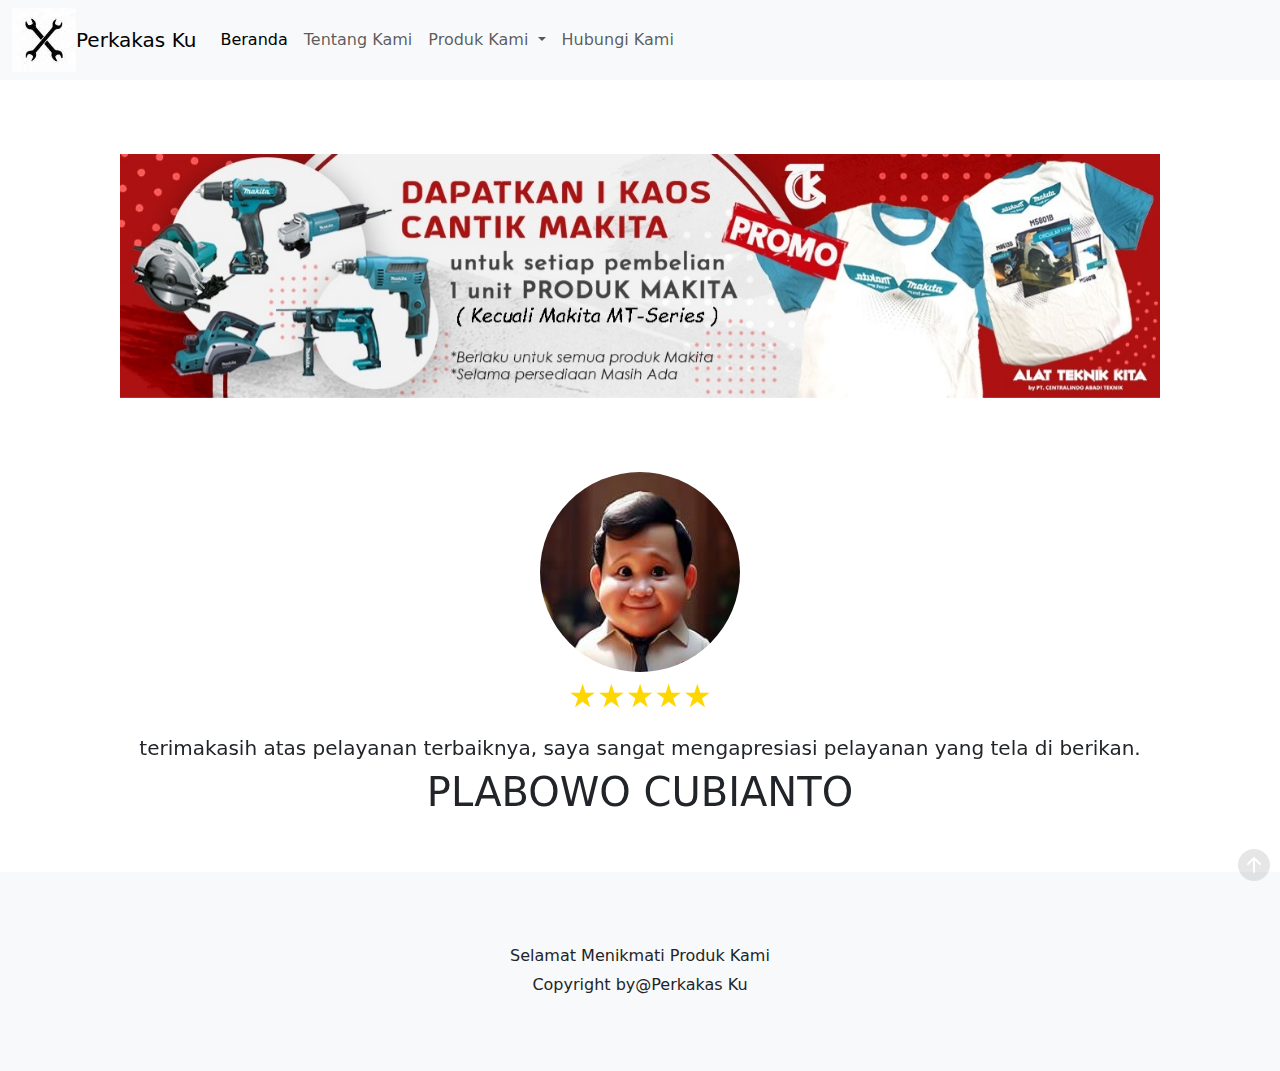
<file: index.html>
<!DOCTYPE html>
<html lang="en">
<head>
  <meta charset="UTF-8">
  <meta name="viewport" content="width=device-width, initial-scale=1.0">
  <title>Perkakas Ku</title>
  <link rel="stylesheet" href="https://stackpath.bootstrapcdn.com/bootstrap/4.5.2/css/bootstrap.min.css">
  <link href="https://cdn.jsdelivr.net/npm/bootstrap@5.3.3/dist/css/bootstrap.min.css" rel="stylesheet" integrity="sha384-QWTKZyjpPEjISv5WaRU9OFeRpok6YctnYmDr5pNlyT2bRjXh0JMhjY6hW+ALEwIH" crossorigin="anonymous">
  <link rel="stylesheet" href="https://cdn.jsdelivr.net/npm/bootstrap-icons@1.11.3/font/bootstrap-icons.min.css">
  <link rel="stylesheet" type="text/css" href="style.css">
</head>
<div class="body">
  <nav class="navbar navbar-expand-lg bg-body-tertiary">
  <div class="container-fluid">
    <img src="logos.jpg">
    <a class="navbar-brand" href="#">Perkakas Ku</a>
    <button class="navbar-toggler" type="button" data-bs-toggle="collapse" data-bs-target="#navbarNavAltMarkup" aria-controls="navbarNavAltMarkup" aria-expanded="false" aria-label="Toggle navigation">
      <span class="navbar-toggler-icon"></span>
    </button>
    <div class="collapse navbar-collapse" id="navbarNavAltMarkup">
      <div class="navbar-nav">
        <a class="nav-link active" aria-current="page" href="index.html">Beranda</a>
        <a class="nav-link" href="hal1.html">Tentang Kami</a>
       <li class="nav-item dropdown">
          <a class="nav-link dropdown-toggle" href="hal2.html" role="button" data-bs-toggle="dropdown" aria-expanded="false">
            Produk Kami
          </a>
          <ul class="dropdown-menu">
            <li><a class="dropdown-item" href="hal2.html">Produk 1</a></li>
            <li><a class="dropdown-item" href="p2.html">Produk 2</a></li>
            <li><a class="dropdown-item" href="p3.html">Produk 3</a></li>
          </ul>
        </li>
         <a class="nav-link" href="hal3.html">Hubungi Kami</a>
      </div>
    </div>
  </div>
</nav>
</div>

<div class="container" id="pddgtg">
     <div class="row mt-4">
    <div class="col-md-12">
      <div id="carouselExampleAutoplaying" class="carousel slide" data-bs-ride="carousel">
  <div class="carousel-inner">
    <div class="carousel-item active">
      <img src="c1.jpg" class="d-block w-100" alt="...">
    </div>
    <div class="carousel-item">
      <img src="c2.jpg" class="d-block w-100" alt="...">
    </div>
    <div class="carousel-item">
      <img src="c3.jpg" class="d-block w-100" alt="...">
    </div>
    <div class="carousel-item">
      <img src="c4.jpg" class="d-block w-100" alt="...">
    </div>
  </div>
  <button class="carousel-control-prev" type="button" data-bs-target="#carouselExampleAutoplaying" data-bs-slide="prev">
    <span class="carousel-control-prev-icon" aria-hidden="true"></span>
    <span class="visually-hidden">Previous</span>
  </button>
  <button class="carousel-control-next" type="button" data-bs-target="#carouselExampleAutoplaying" data-bs-slide="next">
    <span class="carousel-control-next-icon" aria-hidden="true"></span>
    <span class="visually-hidden">Next</span>
  </button>
</div>
</div>
</div>
</div>
</div>

  <div id="testi">
    <div class="row mt-4">
      <div class="col-md-12">
      <div class="item-container d-flex justify-content-center flex-wrap">
      <div id="carouselExampleSlidesOnly" class="carousel slide" data-bs-ride="carousel">
  <div class="carousel-inner">

    <div class="carousel-item active">
      <img src="tst1.jpg" class="rounded-circle">
      <p class="bintang">&starf;&starf;&starf;&starf;&starf;</p>
      <h5 class="text-center">terimakasih atas pelayanan terbaiknya, saya sangat mengapresiasi pelayanan yang tela di berikan.</h5>
      <h1 class="testi">PLABOWO CUBIANTO</h1>
    </div>

    <div class="carousel-item">
      <img src="tst2.jpg" class="rounded-circle">
      <p class="bintang">&starf;&starf;&starf;&starf;&starf;</p>
      <h5 class="text-center">pelayanan sangat baik, pengiriman cepat. respon penjual sangat baik.</h5>
      <h1 class="testi">MAHPUD MD</h1>
    </div>

    <div class="carousel-item">
      <img src="tst3.jpg" class="rounded-circle">
      <p class="bintang">&starf;&starf;&starf;&starf;&starf;</p>
      <h5 class="text-center">pelayanan sangat baik, penjual sangat ramah, next time akan belanja lagi di sini.</h5>
      <h1 class="testi">GANJAL PLANOWO</h1>
    </div>

  </div>
</div>      
     </div>
     </div>
     </div>   
  </div>

<footer class="bg-light py-4 mt-5">
    <div class="container">
      <h6 class="text-center">Selamat Menikmati Produk Kami</h6>
      <p class="text-center mb-0">Copyright by@Perkakas Ku</p>
    </div>
  </footer>

<div id="bt-up">
       <a href="#pddgtg"><i class="bi bi-arrow-up-circle-fill"></i></a>   
  </div>
<script src="https://code.jquery.com/jquery-3.5.1.slim.min.js"></script>
  <script src="https://cdn.jsdelivr.net/npm/popper.js@1.16.1/dist/umd/popper.min.js"></script>
  <script src="https://stackpath.bootstrapcdn.com/bootstrap/4.5.2/js/bootstrap.min.js"></script>
  <script src="https://cdn.jsdelivr.net/npm/bootstrap@5.3.3/dist/js/bootstrap.bundle.min.js" integrity="sha384-YvpcrYf0tY3lHB60NNkmXc5s9fDVZLESaAA55NDzOxhy9GkcIdslK1eN7N6jIeHz" crossorigin="anonymous"></script>
</body>
</html>
</file>
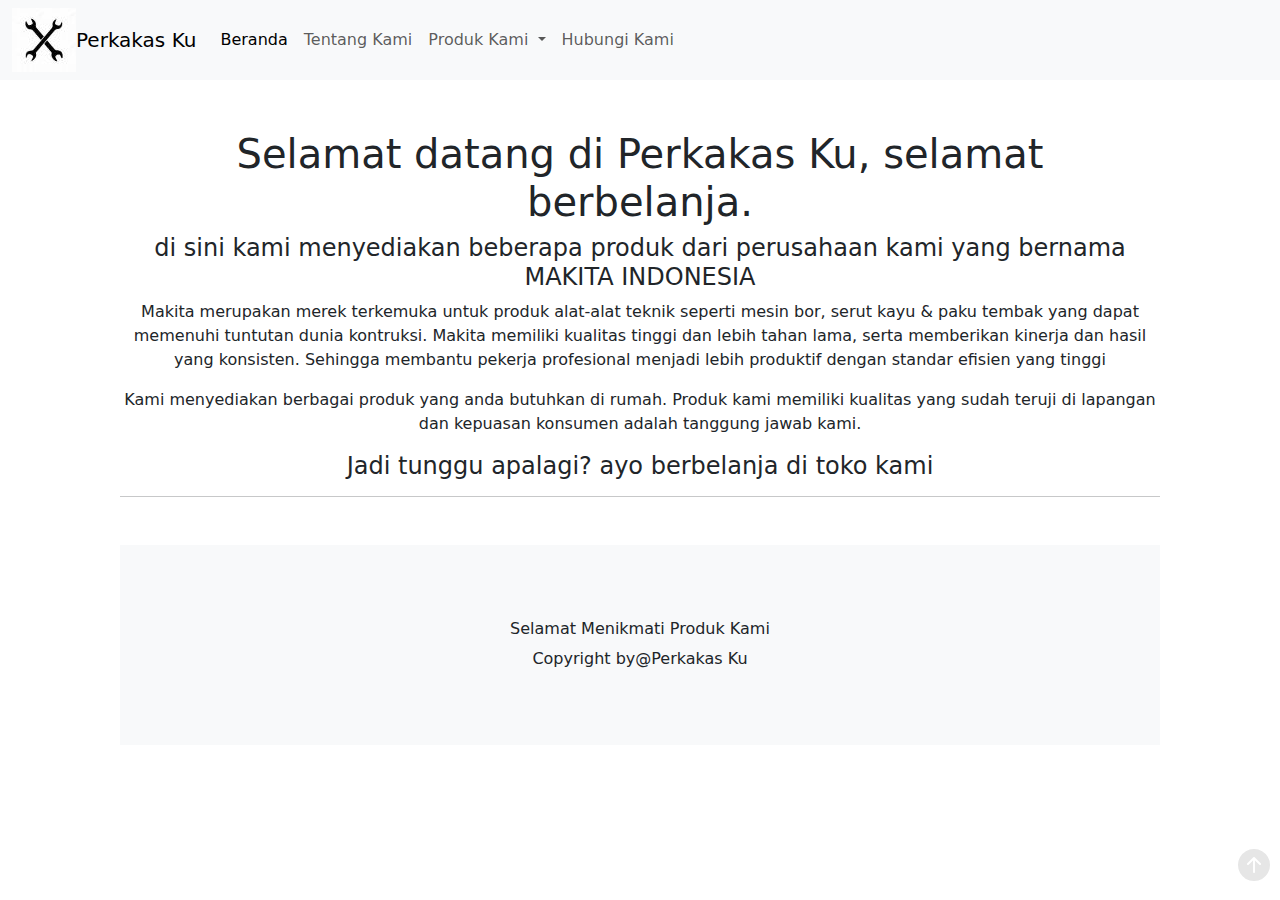
<file: hal1.html>
<!DOCTYPE html>
<html lang="en">
<head>
  <meta charset="UTF-8">
  <meta name="viewport" content="width=device-width, initial-scale=1.0">
  <title>Perkakas Ku</title>
  <link rel="stylesheet" href="https://stackpath.bootstrapcdn.com/bootstrap/4.5.2/css/bootstrap.min.css">
  <link href="https://cdn.jsdelivr.net/npm/bootstrap@5.3.3/dist/css/bootstrap.min.css" rel="stylesheet" integrity="sha384-QWTKZyjpPEjISv5WaRU9OFeRpok6YctnYmDr5pNlyT2bRjXh0JMhjY6hW+ALEwIH" crossorigin="anonymous">
  <link rel="stylesheet" href="https://cdn.jsdelivr.net/npm/bootstrap-icons@1.11.3/font/bootstrap-icons.min.css">
  <link rel="stylesheet" type="text/css" href="style.css">
</head>
<div class="body">
  <nav class="navbar navbar-expand-lg bg-body-tertiary">
  <div class="container-fluid">
    <img src="logos.jpg">
    <a class="navbar-brand" href="#">Perkakas Ku</a>
    <button class="navbar-toggler" type="button" data-bs-toggle="collapse" data-bs-target="#navbarNavAltMarkup" aria-controls="navbarNavAltMarkup" aria-expanded="false" aria-label="Toggle navigation">
      <span class="navbar-toggler-icon"></span>
    </button>
    <div class="collapse navbar-collapse" id="navbarNavAltMarkup">
      <div class="navbar-nav">
        <a class="nav-link active" aria-current="page" href="index.html">Beranda</a>
        <a class="nav-link" href="hal1.html">Tentang Kami</a>
        <li class="nav-item dropdown">
      <a class="nav-link dropdown-toggle" href="hal2.html" role="button" data-bs-toggle="dropdown" aria-expanded="false">
            Produk Kami
          </a>
          <ul class="dropdown-menu">
            <li><a class="dropdown-item" href="hal2.html">Produk 1</a></li>
            <li><a class="dropdown-item" href="p2.html">Produk 2</a></li>
            <li><a class="dropdown-item" href="p3.html">Produk 3</a></li>
          </ul>
        </li>
         <a class="nav-link" href="hal3.html">Hubungi Kami</a>
      </div>
    </div>
  </div>
</nav>
</div>

<div class="container" id="pddgtg">

<h1>Selamat datang di Perkakas Ku, selamat berbelanja.</h1>
<h4>di sini kami menyediakan beberapa produk dari perusahaan kami yang bernama MAKITA INDONESIA</h4>
<p>Makita merupakan merek terkemuka untuk produk alat-alat teknik seperti mesin bor, serut kayu & paku tembak yang dapat memenuhi tuntutan dunia kontruksi. Makita memiliki kualitas tinggi dan lebih tahan lama, serta memberikan kinerja dan hasil yang konsisten. Sehingga membantu pekerja profesional menjadi lebih produktif dengan standar efisien yang tinggi</p>
<p>Kami menyediakan berbagai produk yang anda butuhkan di rumah. Produk kami memiliki kualitas yang sudah teruji di lapangan dan kepuasan konsumen adalah tanggung jawab kami.</p>
<h4>Jadi tunggu apalagi? ayo berbelanja di toko kami</h4>
<hr>

<footer class="bg-light py-4 mt-5">
    <div class="container">
      <h6 class="text-center">Selamat Menikmati Produk Kami</h6>
      <p class="text-center mb-0">Copyright by@Perkakas Ku</p>
    </div>
  </footer>

<div id="bt-up">
       <a href="#pddgtg"><i class="bi bi-arrow-up-circle-fill"></i></a>   
  </div>
<script src="https://code.jquery.com/jquery-3.5.1.slim.min.js"></script>
  <script src="https://cdn.jsdelivr.net/npm/popper.js@1.16.1/dist/umd/popper.min.js"></script>
  <script src="https://stackpath.bootstrapcdn.com/bootstrap/4.5.2/js/bootstrap.min.js"></script>
  <script src="https://cdn.jsdelivr.net/npm/bootstrap@5.3.3/dist/js/bootstrap.bundle.min.js" integrity="sha384-YvpcrYf0tY3lHB60NNkmXc5s9fDVZLESaAA55NDzOxhy9GkcIdslK1eN7N6jIeHz" crossorigin="anonymous"></script>
</body>
</html>
</file>
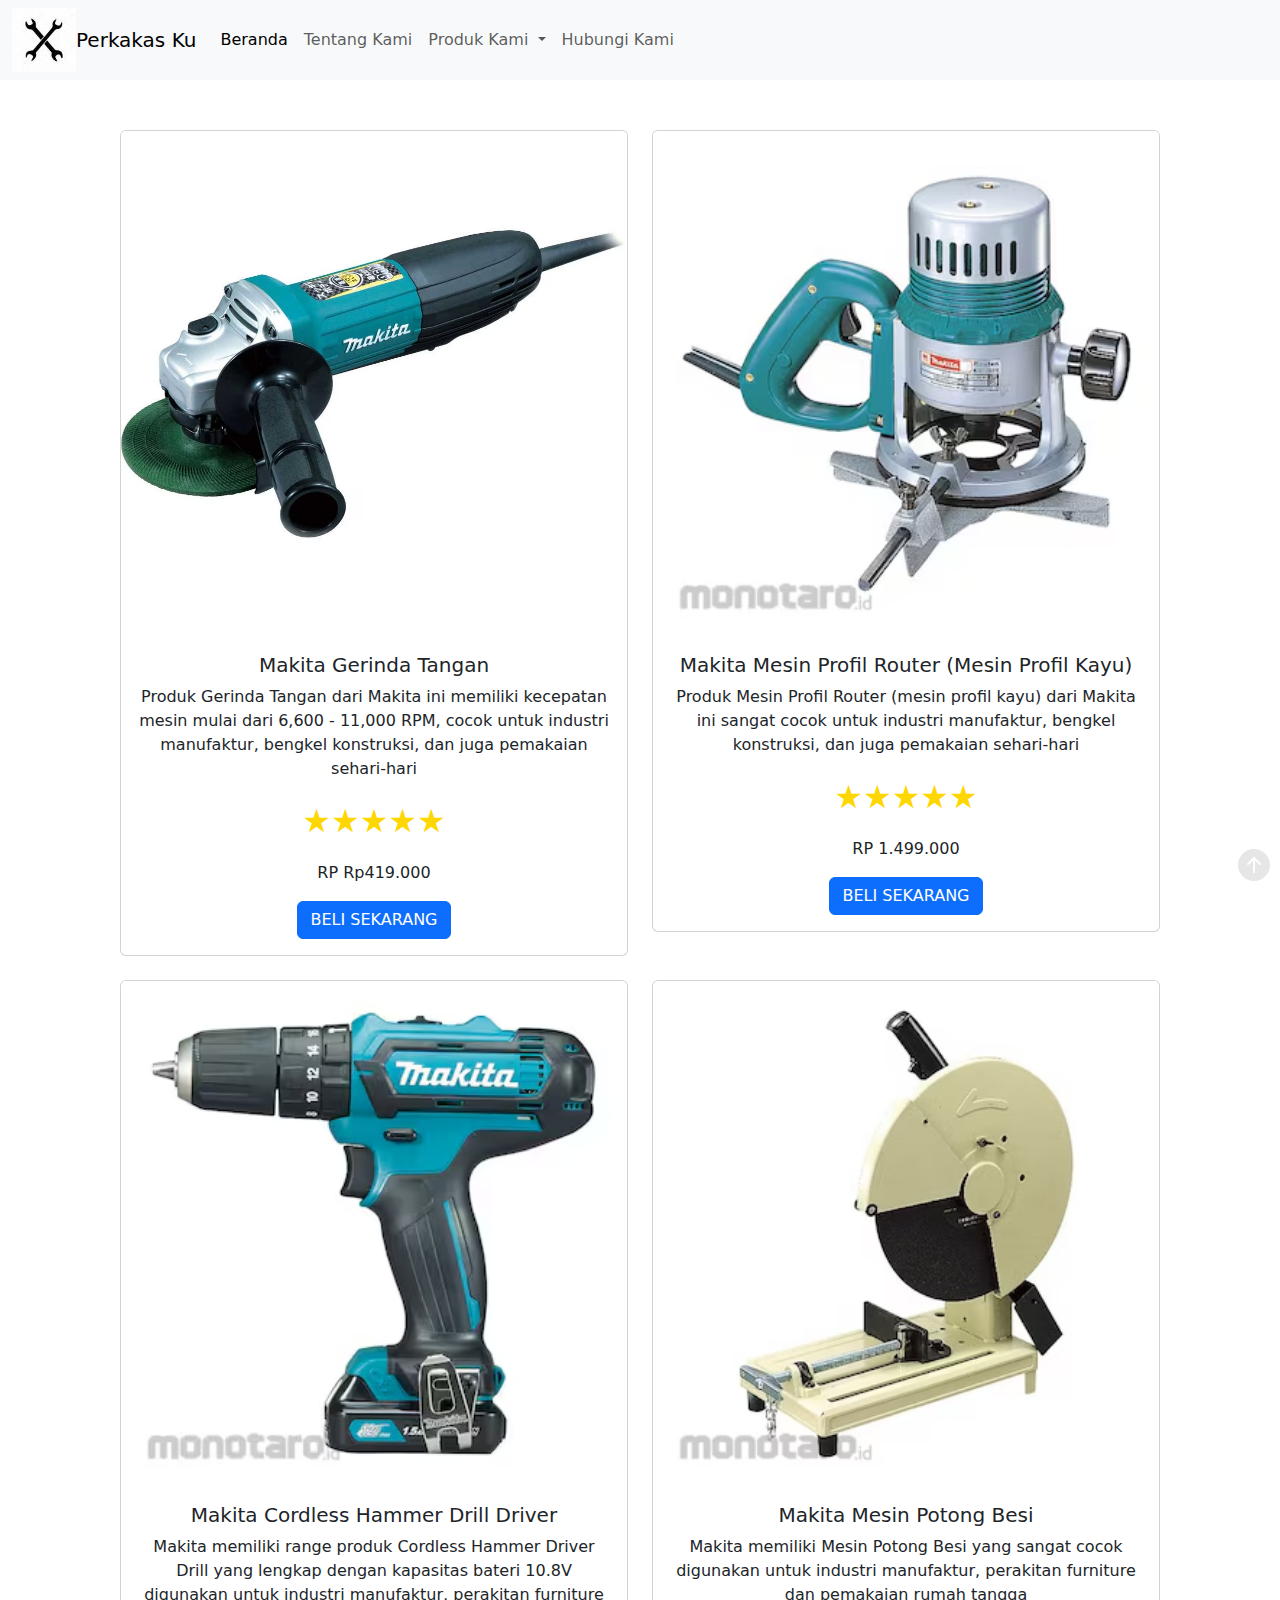
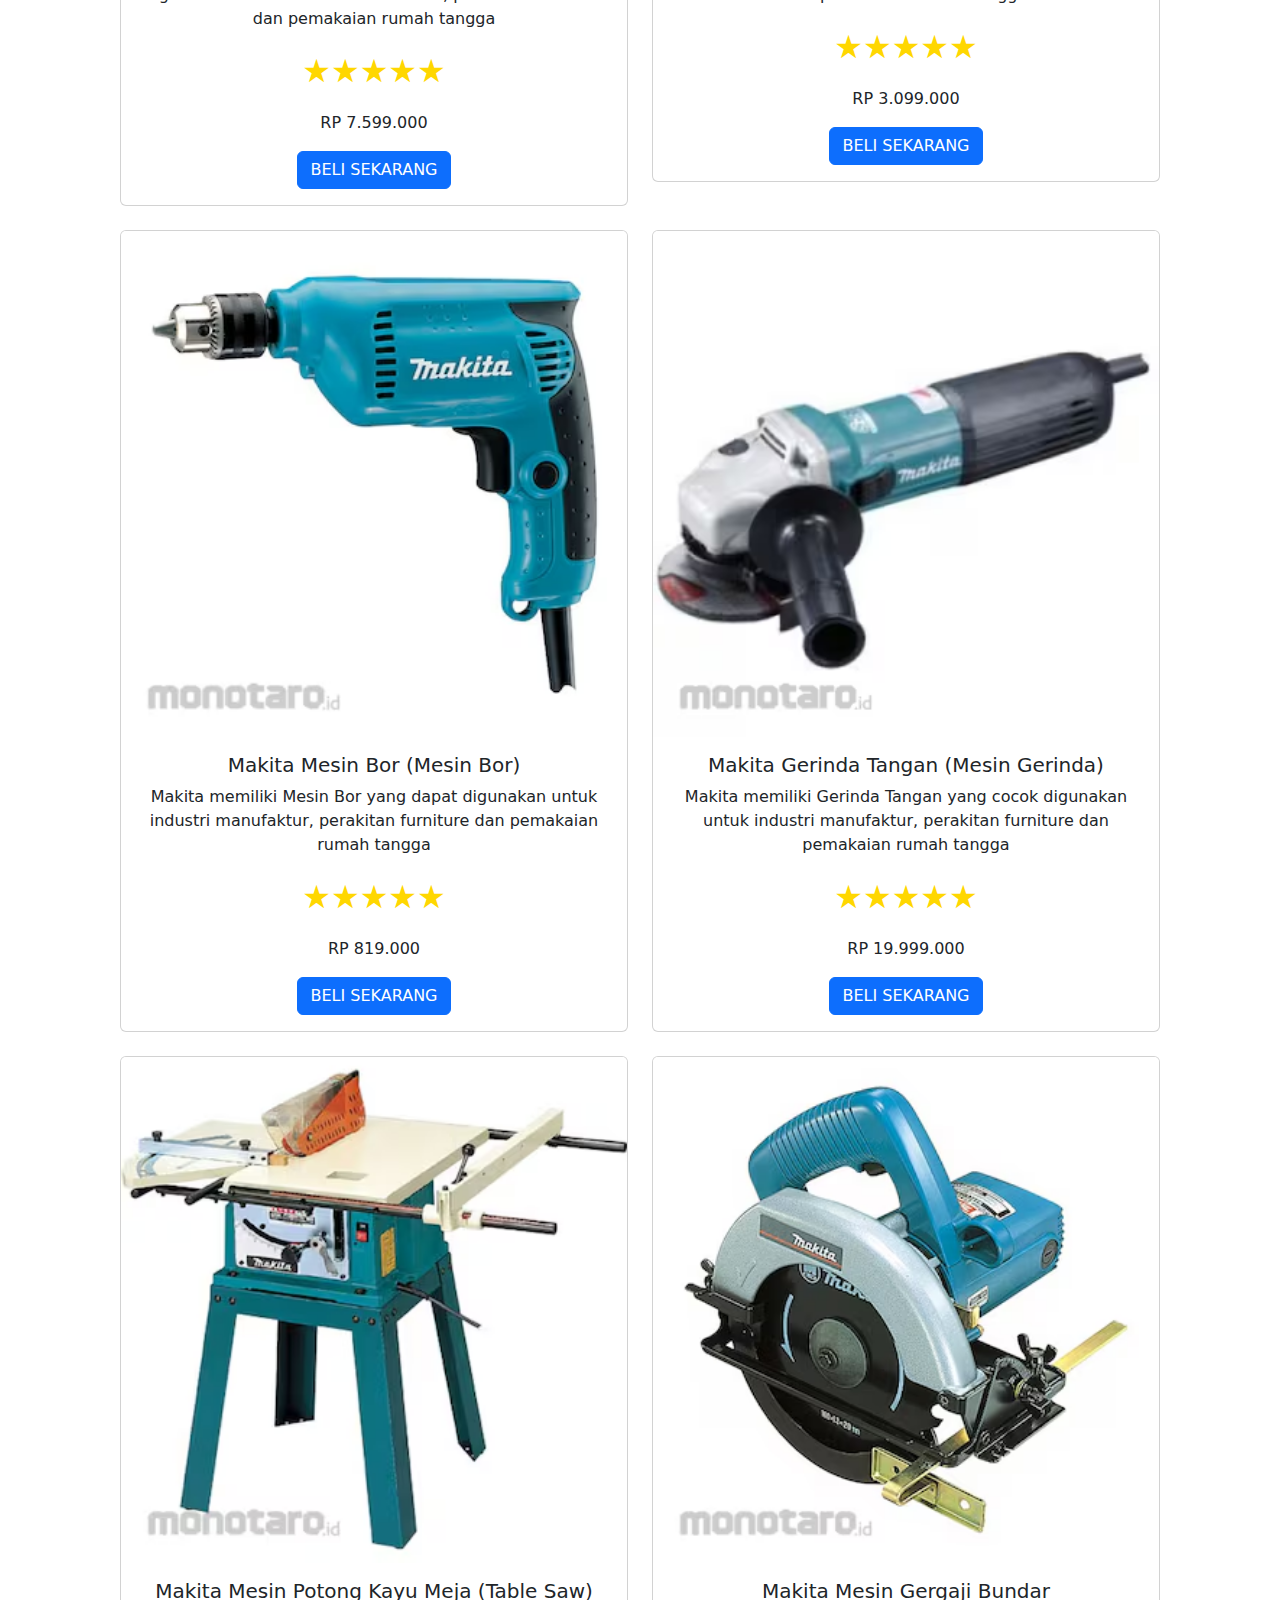
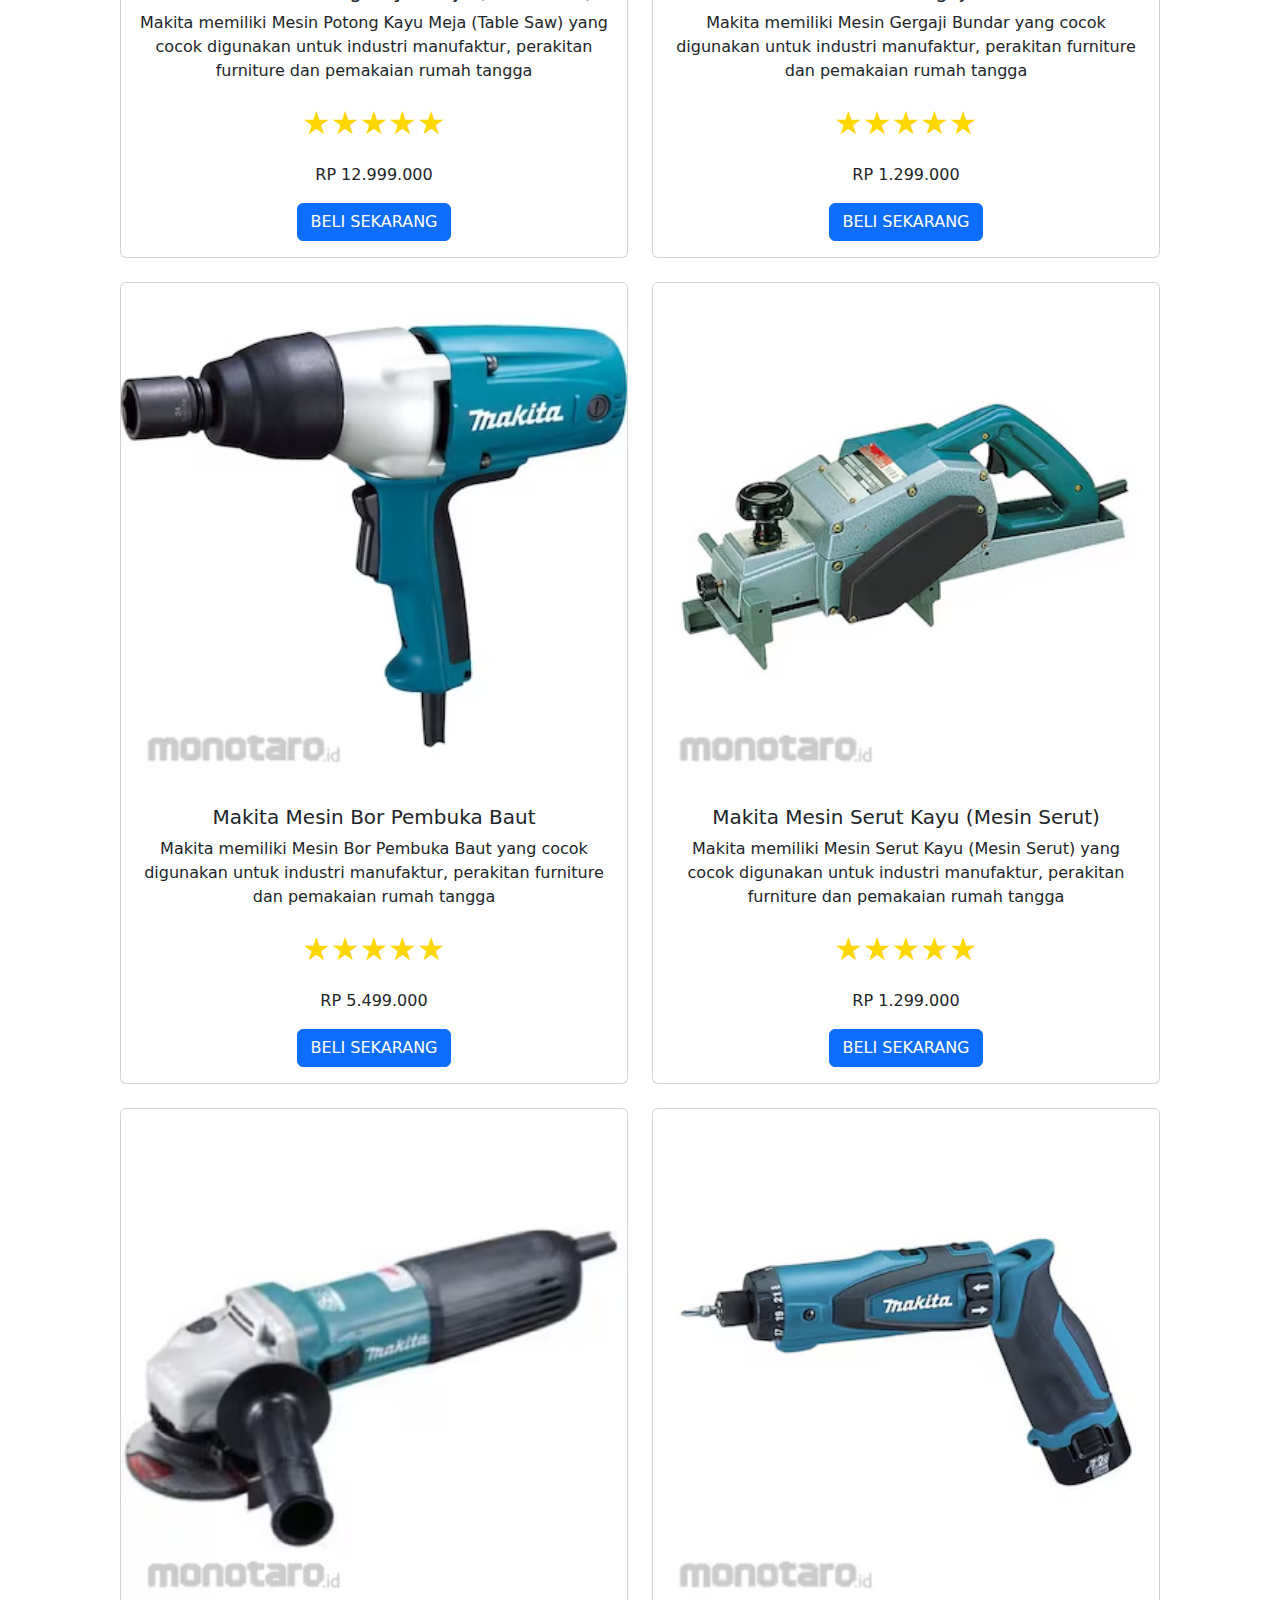
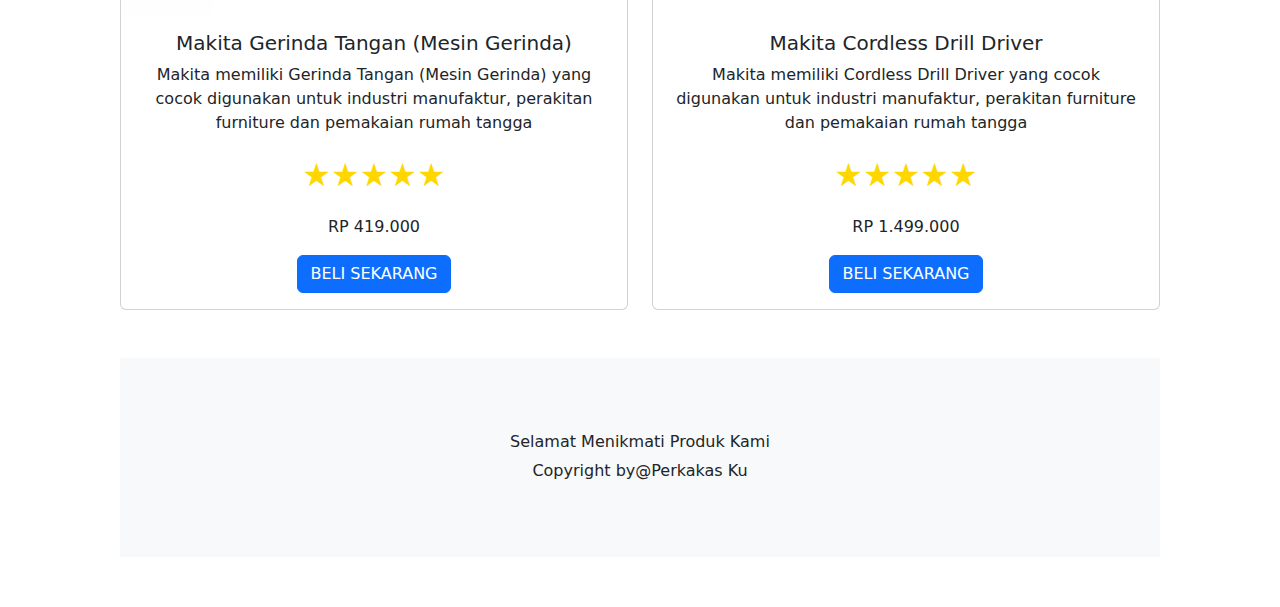
<file: hal2.html>
<!DOCTYPE html>
<html lang="en">
<head>
  <meta charset="UTF-8">
  <meta name="viewport" content="width=device-width, initial-scale=1.0">
  <title>Perkakas Ku</title>
  <link rel="stylesheet" href="https://stackpath.bootstrapcdn.com/bootstrap/4.5.2/css/bootstrap.min.css">
  <link href="https://cdn.jsdelivr.net/npm/bootstrap@5.3.3/dist/css/bootstrap.min.css" rel="stylesheet" integrity="sha384-QWTKZyjpPEjISv5WaRU9OFeRpok6YctnYmDr5pNlyT2bRjXh0JMhjY6hW+ALEwIH" crossorigin="anonymous">
  <link rel="stylesheet" href="https://cdn.jsdelivr.net/npm/bootstrap-icons@1.11.3/font/bootstrap-icons.min.css">
  <link rel="stylesheet" type="text/css" href="style.css">
</head>
<div class="body">
  <nav class="navbar navbar-expand-lg bg-body-tertiary">
  <div class="container-fluid">
    <img src="logos.jpg">
    <a class="navbar-brand" href="#">Perkakas Ku</a>
    <button class="navbar-toggler" type="button" data-bs-toggle="collapse" data-bs-target="#navbarNavAltMarkup" aria-controls="navbarNavAltMarkup" aria-expanded="false" aria-label="Toggle navigation">
      <span class="navbar-toggler-icon"></span>
    </button>
    <div class="collapse navbar-collapse" id="navbarNavAltMarkup">
      <div class="navbar-nav">
        <a class="nav-link active" aria-current="page" href="index.html">Beranda</a>
        <a class="nav-link" href="hal1.html">Tentang Kami</a>
        <li class="nav-item dropdown">
       <a class="nav-link dropdown-toggle" href="hal2.html" role="button" data-bs-toggle="dropdown" aria-expanded="false">
            Produk Kami
          </a>
          <ul class="dropdown-menu">
            <li><a class="dropdown-item" href="hal2.html">Produk 1</a></li>
            <li><a class="dropdown-item" href="p2.html">Produk 2</a></li>
            <li><a class="dropdown-item" href="p3.html">Produk 3</a></li>
          </ul>
        </li>
         <a class="nav-link" href="hal3.html">Hubungi Kami</a>
      </div>
    </div>
  </div>
</nav>
</div>

<div class="container" id="pddgtg">
<div class="row row-cols-1 row-cols-md-2 g-4">
  <div class="col">
    <div class="card">
      <img src="pdk1.jpg" class="card-img-top" alt="...">
      <div class="card-body">
        <h5 class="card-title">Makita Gerinda Tangan</h5>
        <p class="card-text">Produk Gerinda Tangan dari Makita ini memiliki kecepatan mesin mulai dari 6,600 - 11,000 RPM, cocok untuk industri manufaktur, bengkel konstruksi, dan juga pemakaian sehari-hari</p>
        <p class="bintang">&starf;&starf;&starf;&starf;&starf;</p>
         <p class="harga">RP Rp419.000</p>
         <a href="https://www.monotaro.id/p101578446.html" class="btn btn-primary">BELI SEKARANG</a>
      </div>
    </div>
  </div>
  <div class="col">
    <div class="card">
      <img src="pdk2.jpg" class="card-img-top" alt="...">
      <div class="card-body">
        <h5 class="card-title">Makita Mesin Profil Router (Mesin Profil Kayu)</h5>
        <p class="card-text">Produk Mesin Profil Router (mesin profil kayu) dari Makita ini sangat cocok untuk industri manufaktur, bengkel konstruksi, dan juga pemakaian sehari-hari</p>
        <p class="bintang">&starf;&starf;&starf;&starf;&starf;</p>
         <p class="harga">RP 1.499.000</p>
         <a href="https://www.monotaro.id/p101578576.html" class="btn btn-primary">BELI SEKARANG</a>
      </div>
    </div>
  </div>
  <div class="col">
    <div class="card">
      <img src="pdk3.jpg" class="card-img-top" alt="...">
      <div class="card-body">
        <h5 class="card-title">Makita Cordless Hammer Drill Driver</h5>
        <p class="card-text">Makita memiliki range produk Cordless Hammer Driver Drill yang lengkap dengan kapasitas bateri 10.8V digunakan untuk industri manufaktur, perakitan furniture dan pemakaian rumah tangga</p>
        <p class="bintang">&starf;&starf;&starf;&starf;&starf;</p>
         <p class="harga">RP 7.599.000</p>
         <a href="https://www.monotaro.id/p101578286.html" class="btn btn-primary">BELI SEKARANG</a>
      </div>
    </div>
  </div>
  <div class="col">
    <div class="card">
      <img src="pdk4.jpg" class="card-img-top" alt="...">
      <div class="card-body">
        <h5 class="card-title">Makita Mesin Potong Besi</h5>
        <p class="card-text">Makita memiliki Mesin Potong Besi yang sangat cocok digunakan untuk industri manufaktur, perakitan furniture dan pemakaian rumah tangga</p>
        <p class="bintang">&starf;&starf;&starf;&starf;&starf;</p>
         <p class="harga">RP 3.099.000</p>
         <a href="https://www.monotaro.id/p101578538.html" class="btn btn-primary">BELI SEKARANG</a>
      </div>
    </div>
  </div>
  <div class="col">
    <div class="card">
      <img src="pdk5.jpg" class="card-img-top" alt="...">
      <div class="card-body">
        <h5 class="card-title">Makita Mesin Bor (Mesin Bor)</h5>
        <p class="card-text">Makita memiliki Mesin Bor yang dapat digunakan untuk industri manufaktur, perakitan furniture dan pemakaian rumah tangga</p>
        <p class="bintang">&starf;&starf;&starf;&starf;&starf;</p>
        <p class="harga">RP 819.000</p>
         <a href="https://www.monotaro.id/p101578101.html" class="btn btn-primary">BELI SEKARANG</a>
      </div>
    </div>
  </div>
  <div class="col">
    <div class="card">
      <img src="pdk6.jpg" class="card-img-top" alt="...">
      <div class="card-body">
        <h5 class="card-title">Makita Gerinda Tangan (Mesin Gerinda)</h5>
        <p class="card-text">Makita memiliki Gerinda Tangan yang cocok digunakan untuk industri manufaktur, perakitan furniture dan pemakaian rumah tangga</p>
        <p class="bintang">&starf;&starf;&starf;&starf;&starf;</p>
        <p class="harga">RP 19.999.000</p>       
         <a href="https://www.monotaro.id/p104977600.html" class="btn btn-primary">BELI SEKARANG</a>
      </div>
    </div>
  </div>
  <div class="col">
    <div class="card">
      <img src="pd7.jpg" class="card-img-top" alt="...">
      <div class="card-body">
        <h5 class="card-title">Makita Mesin Potong Kayu Meja (Table Saw)</h5>
        <p class="card-text">Makita memiliki Mesin Potong Kayu Meja (Table Saw) yang cocok digunakan untuk industri manufaktur, perakitan furniture dan pemakaian rumah tangga</p>
        <p class="bintang">&starf;&starf;&starf;&starf;&starf;</p>
        <p class="harga">RP 12.999.000</p>
         <a href="https://www.monotaro.id/p101578545.html" class="btn btn-primary">BELI SEKARANG</a>
      </div>
    </div>
  </div>
  <div class="col">
    <div class="card">
      <img src="pdk8.jpg" class="card-img-top" alt="...">
      <div class="card-body">
        <h5 class="card-title">Makita Mesin Gergaji Bundar</h5>
        <p class="card-text">Makita memiliki Mesin Gergaji Bundar yang cocok digunakan untuk industri manufaktur, perakitan furniture dan pemakaian rumah tangga</p>
        <p class="bintang">&starf;&starf;&starf;&starf;&starf;</p>
        <p class="harga">RP 1.299.000</p>
         <a href="https://www.monotaro.id/p101578729.html" class="btn btn-primary">BELI SEKARANG</a>
      </div>
    </div>
  </div>
  <div class="col">
    <div class="card">
      <img src="pdk9.jpg" class="card-img-top" alt="...">
      <div class="card-body">
        <h5 class="card-title">Makita Mesin Bor Pembuka Baut</h5>
        <p class="card-text">Makita memiliki Mesin Bor Pembuka Baut yang cocok digunakan untuk industri manufaktur, perakitan furniture dan pemakaian rumah tangga</p>
        <p class="bintang">&starf;&starf;&starf;&starf;&starf;</p>
        <p class="harga">RP 5.499.000</p>
         <a href="https://www.monotaro.id/p101578484.html" class="btn btn-primary">BELI SEKARANG</a>
      </div>
    </div>
  </div>
  <div class="col">
    <div class="card">
      <img src="pdk10.jpg" class="card-img-top" alt="...">
      <div class="card-body">
        <h5 class="card-title">Makita Mesin Serut Kayu (Mesin Serut)</h5>
        <p class="card-text">Makita memiliki Mesin Serut Kayu (Mesin Serut) yang cocok digunakan untuk industri manufaktur, perakitan furniture dan pemakaian rumah tangga</p>
        <p class="bintang">&starf;&starf;&starf;&starf;&starf;</p>
        <p class="harga">RP 1.299.000</p>
         <a href="https://www.monotaro.id/p101578675.html" class="btn btn-primary">BELI SEKARANG</a>
      </div>
    </div>
  </div>
  <div class="col">
    <div class="card">
      <img src="pdk11.jpg" class="card-img-top" alt="...">
      <div class="card-body">
        <h5 class="card-title">Makita Gerinda Tangan (Mesin Gerinda)</h5>
        <p class="card-text">Makita memiliki Gerinda Tangan (Mesin Gerinda) yang cocok digunakan untuk industri manufaktur, perakitan furniture dan pemakaian rumah tangga</p>
        <p class="bintang">&starf;&starf;&starf;&starf;&starf;</p>
        <p class="harga">RP 419.000</p>
         <a href="https://www.monotaro.id/p104977600.html" class="btn btn-primary">BELI SEKARANG</a>
      </div>
    </div>
  </div>
  <div class="col">
    <div class="card">
      <img src="pdk12.jpg" class="card-img-top" alt="...">
      <div class="card-body">
        <h5 class="card-title">Makita Cordless Drill Driver</h5>
        <p class="card-text">Makita memiliki Cordless Drill Driver yang cocok digunakan untuk industri manufaktur, perakitan furniture dan pemakaian rumah tangga</p>
        <p class="bintang">&starf;&starf;&starf;&starf;&starf;</p>
        <p class="harga">RP 1.499.000</p>
         <a href="https://www.monotaro.id/p101578255.html" class="btn btn-primary">BELI SEKARANG</a>
      </div>
    </div>
  </div>
</div>

  <footer class="bg-light py-4 mt-5">
    <div class="container">
      <h6 class="text-center">Selamat Menikmati Produk Kami</h6>
      <p class="text-center mb-0">Copyright by@Perkakas Ku</p>
    </div>
  </footer>

<div id="bt-up">
       <a href="#pddgtg"><i class="bi bi-arrow-up-circle-fill"></i></a>   
  </div>
<script src="https://code.jquery.com/jquery-3.5.1.slim.min.js"></script>
  <script src="https://cdn.jsdelivr.net/npm/popper.js@1.16.1/dist/umd/popper.min.js"></script>
  <script src="https://stackpath.bootstrapcdn.com/bootstrap/4.5.2/js/bootstrap.min.js"></script>
  <script src="https://cdn.jsdelivr.net/npm/bootstrap@5.3.3/dist/js/bootstrap.bundle.min.js" integrity="sha384-YvpcrYf0tY3lHB60NNkmXc5s9fDVZLESaAA55NDzOxhy9GkcIdslK1eN7N6jIeHz" crossorigin="anonymous"></script>
</body>
</html>
</file>
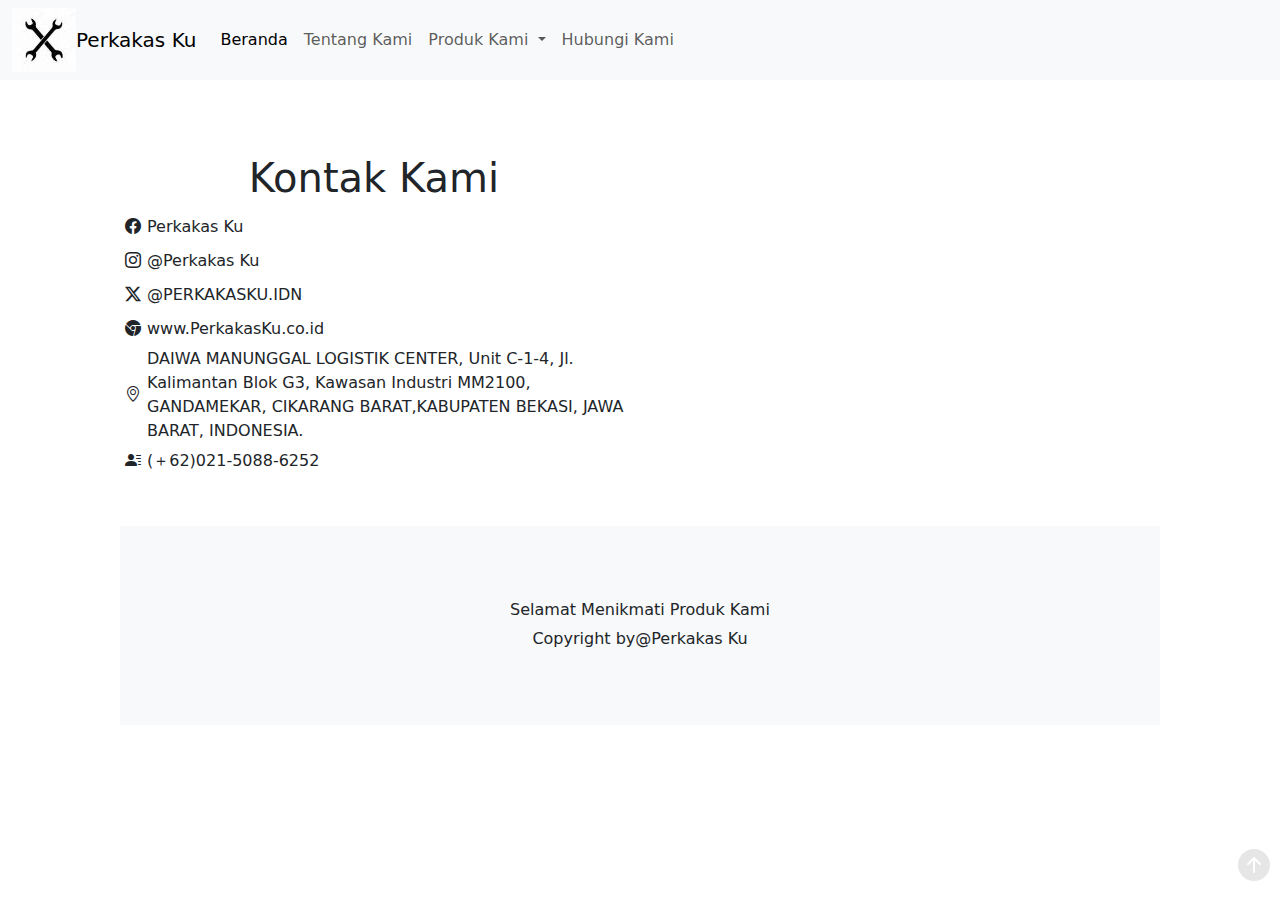
<file: hal3.html>
<!DOCTYPE html>
<html lang="en">
<head>
  <meta charset="UTF-8">
  <meta name="viewport" content="width=device-width, initial-scale=1.0">
  <title>Perkakas Ku</title>
  <link rel="stylesheet" href="https://stackpath.bootstrapcdn.com/bootstrap/4.5.2/css/bootstrap.min.css">
  <link href="https://cdn.jsdelivr.net/npm/bootstrap@5.3.3/dist/css/bootstrap.min.css" rel="stylesheet" integrity="sha384-QWTKZyjpPEjISv5WaRU9OFeRpok6YctnYmDr5pNlyT2bRjXh0JMhjY6hW+ALEwIH" crossorigin="anonymous">
  <link rel="stylesheet" href="https://cdn.jsdelivr.net/npm/bootstrap-icons@1.11.3/font/bootstrap-icons.min.css">
  <link rel="stylesheet" type="text/css" href="style.css">
</head>
<div class="body">
  <nav class="navbar navbar-expand-lg bg-body-tertiary">
  <div class="container-fluid">
    <img src="logos.jpg">
    <a class="navbar-brand" href="#">Perkakas Ku</a>
    <button class="navbar-toggler" type="button" data-bs-toggle="collapse" data-bs-target="#navbarNavAltMarkup" aria-controls="navbarNavAltMarkup" aria-expanded="false" aria-label="Toggle navigation">
      <span class="navbar-toggler-icon"></span>
    </button>
    <div class="collapse navbar-collapse" id="navbarNavAltMarkup">
      <div class="navbar-nav">
        <a class="nav-link active" aria-current="page" href="index.html">Beranda</a>
        <a class="nav-link" href="hal1.html">Tentang Kami</a>
        <li class="nav-item dropdown">
       <a class="nav-link dropdown-toggle" href="hal2.html" role="button" data-bs-toggle="dropdown" aria-expanded="false">
            Produk Kami
          </a>
          <ul class="dropdown-menu">
            <li><a class="dropdown-item" href="hal2.html">Produk 1</a></li>
            <li><a class="dropdown-item" href="p2.html">Produk 2</a></li>
            <li><a class="dropdown-item" href="p3.html">Produk 3</a></li>
          </ul>
        </li>
         <a class="nav-link" href="hal3.html">Hubungi Kami</a>
      </div>
    </div>
  </div>
</nav>
</div>

<div class="container" id="pddgtg">

<div id="kontak"> 

    <div class="row mt-4">
      <div class="col-md-6">
        <h1 class="color">Kontak Kami</h1>
        <table id="tabkontak">
          <tr>
            <td class="icon"><i class="bi bi-facebook"></i></td>
            <td class="content">Perkakas Ku</td>
          </tr>

          <tr> 
            <td class="icon"><i class="bi bi-instagram"></i></td>
            <td class="content">@Perkakas Ku</td>
          </tr>

          <tr>
            <td class="icon"><i class="bi bi-twitter-x"></td>
            <td class="content">@PERKAKASKU.IDN</td>
          </tr>
          
          <tr> 
            <td class="icon"><i class="bi bi-browser-chrome"></td>
            <td class="content">www.PerkakasKu.co.id</td>
          </tr>

          <tr>
            <td class="icon"><i class="bi bi-geo-alt"></td>
            <td class="content">DAIWA MANUNGGAL LOGISTIK CENTER, Unit C-1-4, Jl. Kalimantan Blok G3, Kawasan Industri MM2100,
GANDAMEKAR, CIKARANG BARAT,KABUPATEN BEKASI, JAWA BARAT, INDONESIA.</td>
          </tr>
          
          <tr>
            <td class="icon"><i class="bi bi-person-lines-fill"></td>
            <td class="content">(＋62)021-5088-6252</td>
          </tr>          
        </table>
      </div>

     <div class="col-md-6">
        <iframe src="https://www.google.com/maps/embed?pb=!1m18!1m12!1m3!1d785.855134456369!2d103.91086837998282!3d1.0402431125266562!2m3!1f0!2f0!3f0!3m2!1i1024!2i768!4f13.1!3m3!1m2!1s0x31d9f3bd5de30001%3A0x2585a9ae10f8b590!2sPT.%20Sintai!5e0!3m2!1sid!2sid!4v1731470613592!5m2!1sid!2sid"width="400" height="300" style="border:0;" allowfullscreen="" loading="lazy" referrerpolicy="no-referrer-when-downgrade"></iframe>
     </div>
     </div>

  <footer class="bg-light py-4 mt-5">
    <div class="container">
      <h6 class="text-center">Selamat Menikmati Produk Kami</h6>
      <p class="text-center mb-0">Copyright by@Perkakas Ku</p>
    </div>
  </footer>

<div id="bt-up">
       <a href="#pddgtg"><i class="bi bi-arrow-up-circle-fill"></i></a>   
  </div>
<script src="https://code.jquery.com/jquery-3.5.1.slim.min.js"></script>
  <script src="https://cdn.jsdelivr.net/npm/popper.js@1.16.1/dist/umd/popper.min.js"></script>
  <script src="https://stackpath.bootstrapcdn.com/bootstrap/4.5.2/js/bootstrap.min.js"></script>
  <script src="https://cdn.jsdelivr.net/npm/bootstrap@5.3.3/dist/js/bootstrap.bundle.min.js" integrity="sha384-YvpcrYf0tY3lHB60NNkmXc5s9fDVZLESaAA55NDzOxhy9GkcIdslK1eN7N6jIeHz" crossorigin="anonymous"></script>
</body>
</html>
</file>
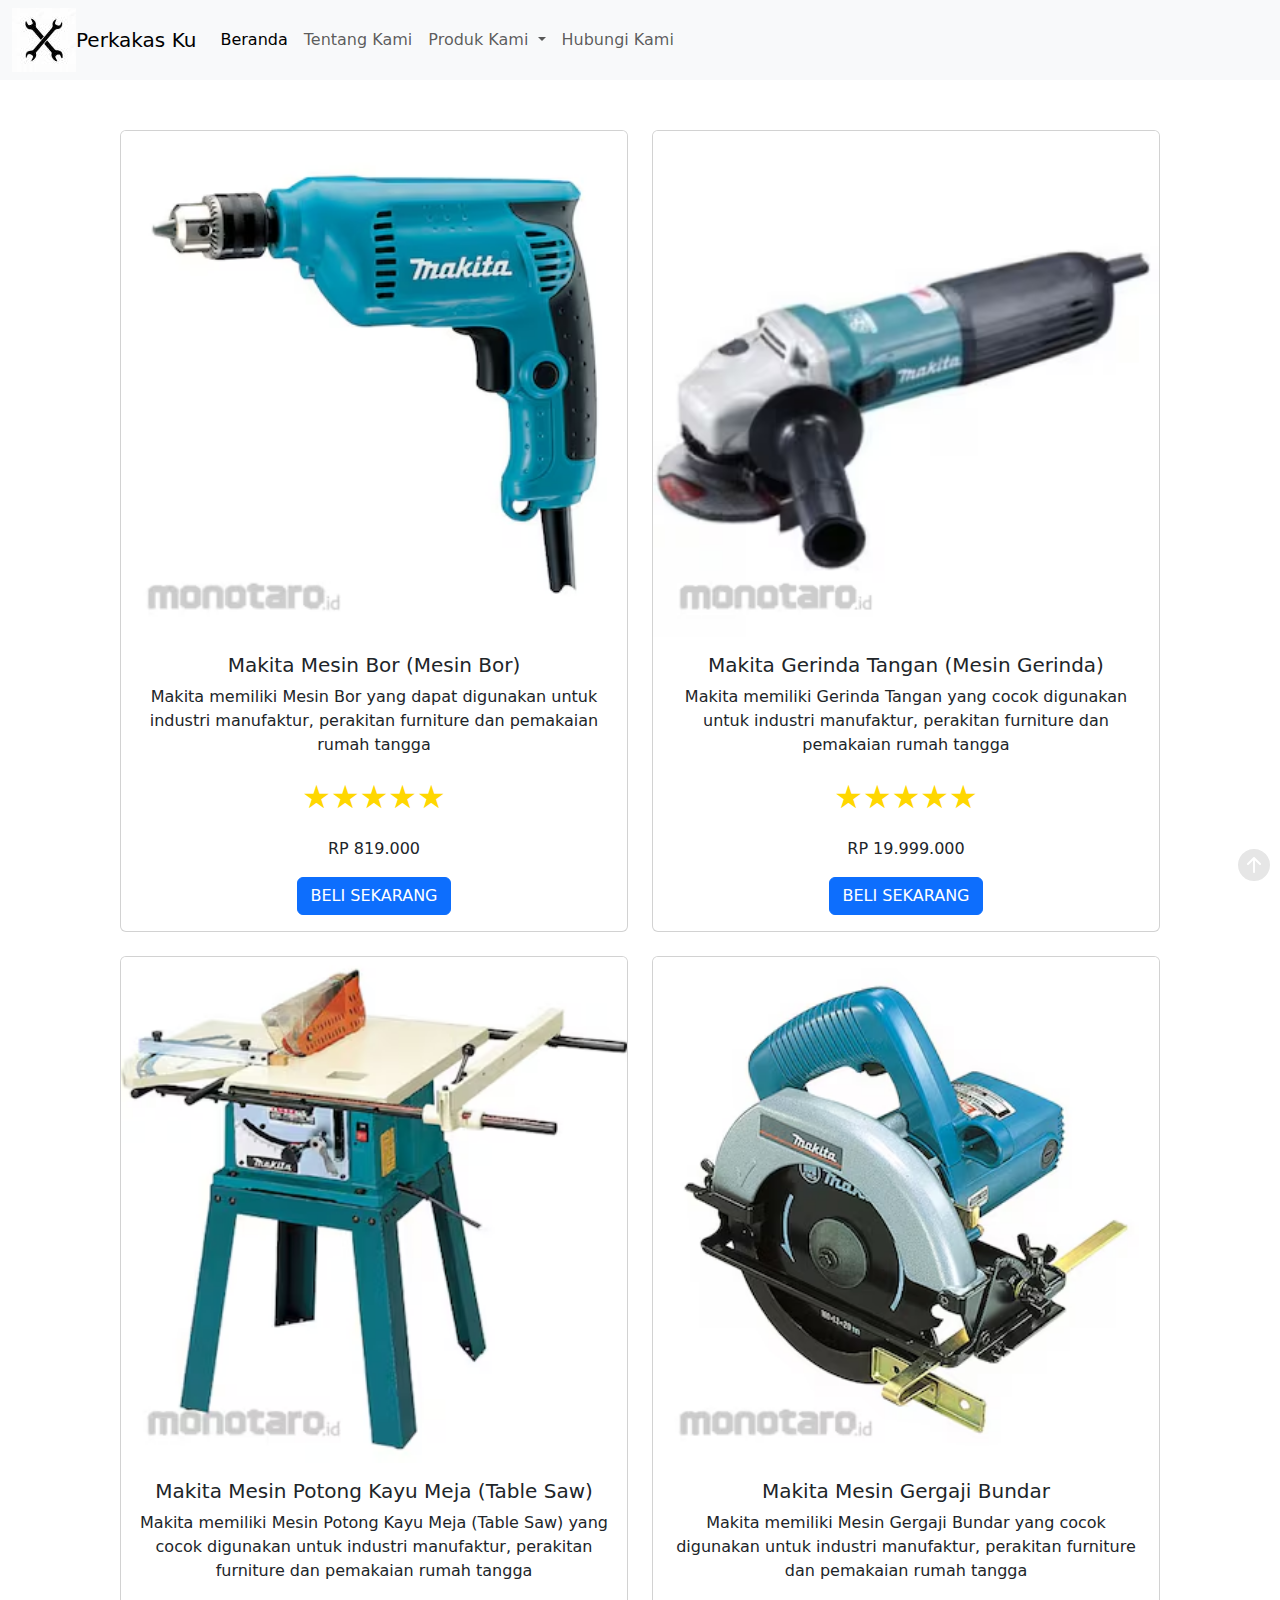
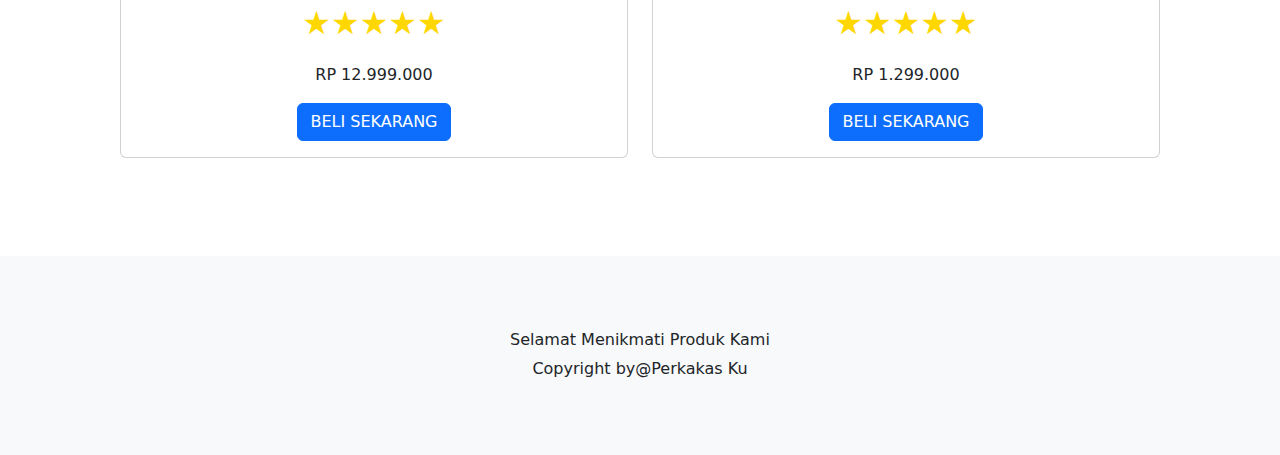
<file: p2.html>
<!DOCTYPE html>
<html lang="en">
<head>
  <meta charset="UTF-8">
  <meta name="viewport" content="width=device-width, initial-scale=1.0">
  <title>Perkakas Ku</title>
  <link rel="stylesheet" href="https://stackpath.bootstrapcdn.com/bootstrap/4.5.2/css/bootstrap.min.css">
  <link href="https://cdn.jsdelivr.net/npm/bootstrap@5.3.3/dist/css/bootstrap.min.css" rel="stylesheet" integrity="sha384-QWTKZyjpPEjISv5WaRU9OFeRpok6YctnYmDr5pNlyT2bRjXh0JMhjY6hW+ALEwIH" crossorigin="anonymous">
  <link rel="stylesheet" href="https://cdn.jsdelivr.net/npm/bootstrap-icons@1.11.3/font/bootstrap-icons.min.css">
  <link rel="stylesheet" type="text/css" href="style.css">
</head>
<div class="body">
  <nav class="navbar navbar-expand-lg bg-body-tertiary">
  <div class="container-fluid">
    <img src="logos.jpg">
    <a class="navbar-brand" href="#">Perkakas Ku</a>
    <button class="navbar-toggler" type="button" data-bs-toggle="collapse" data-bs-target="#navbarNavAltMarkup" aria-controls="navbarNavAltMarkup" aria-expanded="false" aria-label="Toggle navigation">
      <span class="navbar-toggler-icon"></span>
    </button>
    <div class="collapse navbar-collapse" id="navbarNavAltMarkup">
      <div class="navbar-nav">
        <a class="nav-link active" aria-current="page" href="index.html">Beranda</a>
        <a class="nav-link" href="hal1.html">Tentang Kami</a>
        <li class="nav-item dropdown">
       <a class="nav-link dropdown-toggle" href="hal2.html" role="button" data-bs-toggle="dropdown" aria-expanded="false">
            Produk Kami
          </a>
          <ul class="dropdown-menu">
            <li><a class="dropdown-item" href="hal2.html">Produk 1</a></li>
            <li><a class="dropdown-item" href="p2.html">Produk 2</a></li>
            <li><a class="dropdown-item" href="p3.html">Produk 3</a></li>
          </ul>
        </li>
         <a class="nav-link" href="hal3.html">Hubungi Kami</a>
      </div>
    </div>
  </div>
</nav>
</div>

<div class="container" id="pddgtg">
  <div class="row row-cols-1 row-cols-md-2 g-4">
  <div class="col">
    <div class="card">
      <img src="pdk5.jpg" class="card-img-top" alt="...">
      <div class="card-body">
        <h5 class="card-title">Makita Mesin Bor (Mesin Bor)</h5>
        <p class="card-text">Makita memiliki Mesin Bor yang dapat digunakan untuk industri manufaktur, perakitan furniture dan pemakaian rumah tangga</p>
        <p class="bintang">&starf;&starf;&starf;&starf;&starf;</p>
        <p class="harga">RP 819.000</p>
         <a href="https://www.monotaro.id/p101578101.html" class="btn btn-primary">BELI SEKARANG</a>
      </div>
    </div>
  </div>
  <div class="col">
    <div class="card">
      <img src="pdk6.jpg" class="card-img-top" alt="...">
      <div class="card-body">
        <h5 class="card-title">Makita Gerinda Tangan (Mesin Gerinda)</h5>
        <p class="card-text">Makita memiliki Gerinda Tangan yang cocok digunakan untuk industri manufaktur, perakitan furniture dan pemakaian rumah tangga</p>
        <p class="bintang">&starf;&starf;&starf;&starf;&starf;</p>
        <p class="harga">RP 19.999.000</p>       
         <a href="https://www.monotaro.id/p104977600.html" class="btn btn-primary">BELI SEKARANG</a>
      </div>
    </div>
  </div>
  <div class="col">
    <div class="card">
      <img src="pd7.jpg" class="card-img-top" alt="...">
      <div class="card-body">
        <h5 class="card-title">Makita Mesin Potong Kayu Meja (Table Saw)</h5>
        <p class="card-text">Makita memiliki Mesin Potong Kayu Meja (Table Saw) yang cocok digunakan untuk industri manufaktur, perakitan furniture dan pemakaian rumah tangga</p>
        <p class="bintang">&starf;&starf;&starf;&starf;&starf;</p>
        <p class="harga">RP 12.999.000</p>
         <a href="https://www.monotaro.id/p101578545.html" class="btn btn-primary">BELI SEKARANG</a>
      </div>
    </div>
  </div>
  <div class="col">
    <div class="card">
      <img src="pdk8.jpg" class="card-img-top" alt="...">
      <div class="card-body">
        <h5 class="card-title">Makita Mesin Gergaji Bundar</h5>
        <p class="card-text">Makita memiliki Mesin Gergaji Bundar yang cocok digunakan untuk industri manufaktur, perakitan furniture dan pemakaian rumah tangga</p>
        <p class="bintang">&starf;&starf;&starf;&starf;&starf;</p>
        <p class="harga">RP 1.299.000</p>
         <a href="https://www.monotaro.id/p101578729.html" class="btn btn-primary">BELI SEKARANG</a>
      </div>
    </div>
  </div>
</div>
</div>

  <footer class="bg-light py-4 mt-5">
    <div class="container">
      <h6 class="text-center">Selamat Menikmati Produk Kami</h6>
      <p class="text-center mb-0">Copyright by@Perkakas Ku</p>
    </div>
  </footer>

<div id="bt-up">
       <a href="#pddgtg"><i class="bi bi-arrow-up-circle-fill"></i></a>   
  </div>
<script src="https://code.jquery.com/jquery-3.5.1.slim.min.js"></script>
  <script src="https://cdn.jsdelivr.net/npm/popper.js@1.16.1/dist/umd/popper.min.js"></script>
  <script src="https://stackpath.bootstrapcdn.com/bootstrap/4.5.2/js/bootstrap.min.js"></script>
  <script src="https://cdn.jsdelivr.net/npm/bootstrap@5.3.3/dist/js/bootstrap.bundle.min.js" integrity="sha384-YvpcrYf0tY3lHB60NNkmXc5s9fDVZLESaAA55NDzOxhy9GkcIdslK1eN7N6jIeHz" crossorigin="anonymous"></script>
</body>
</html>
</file>
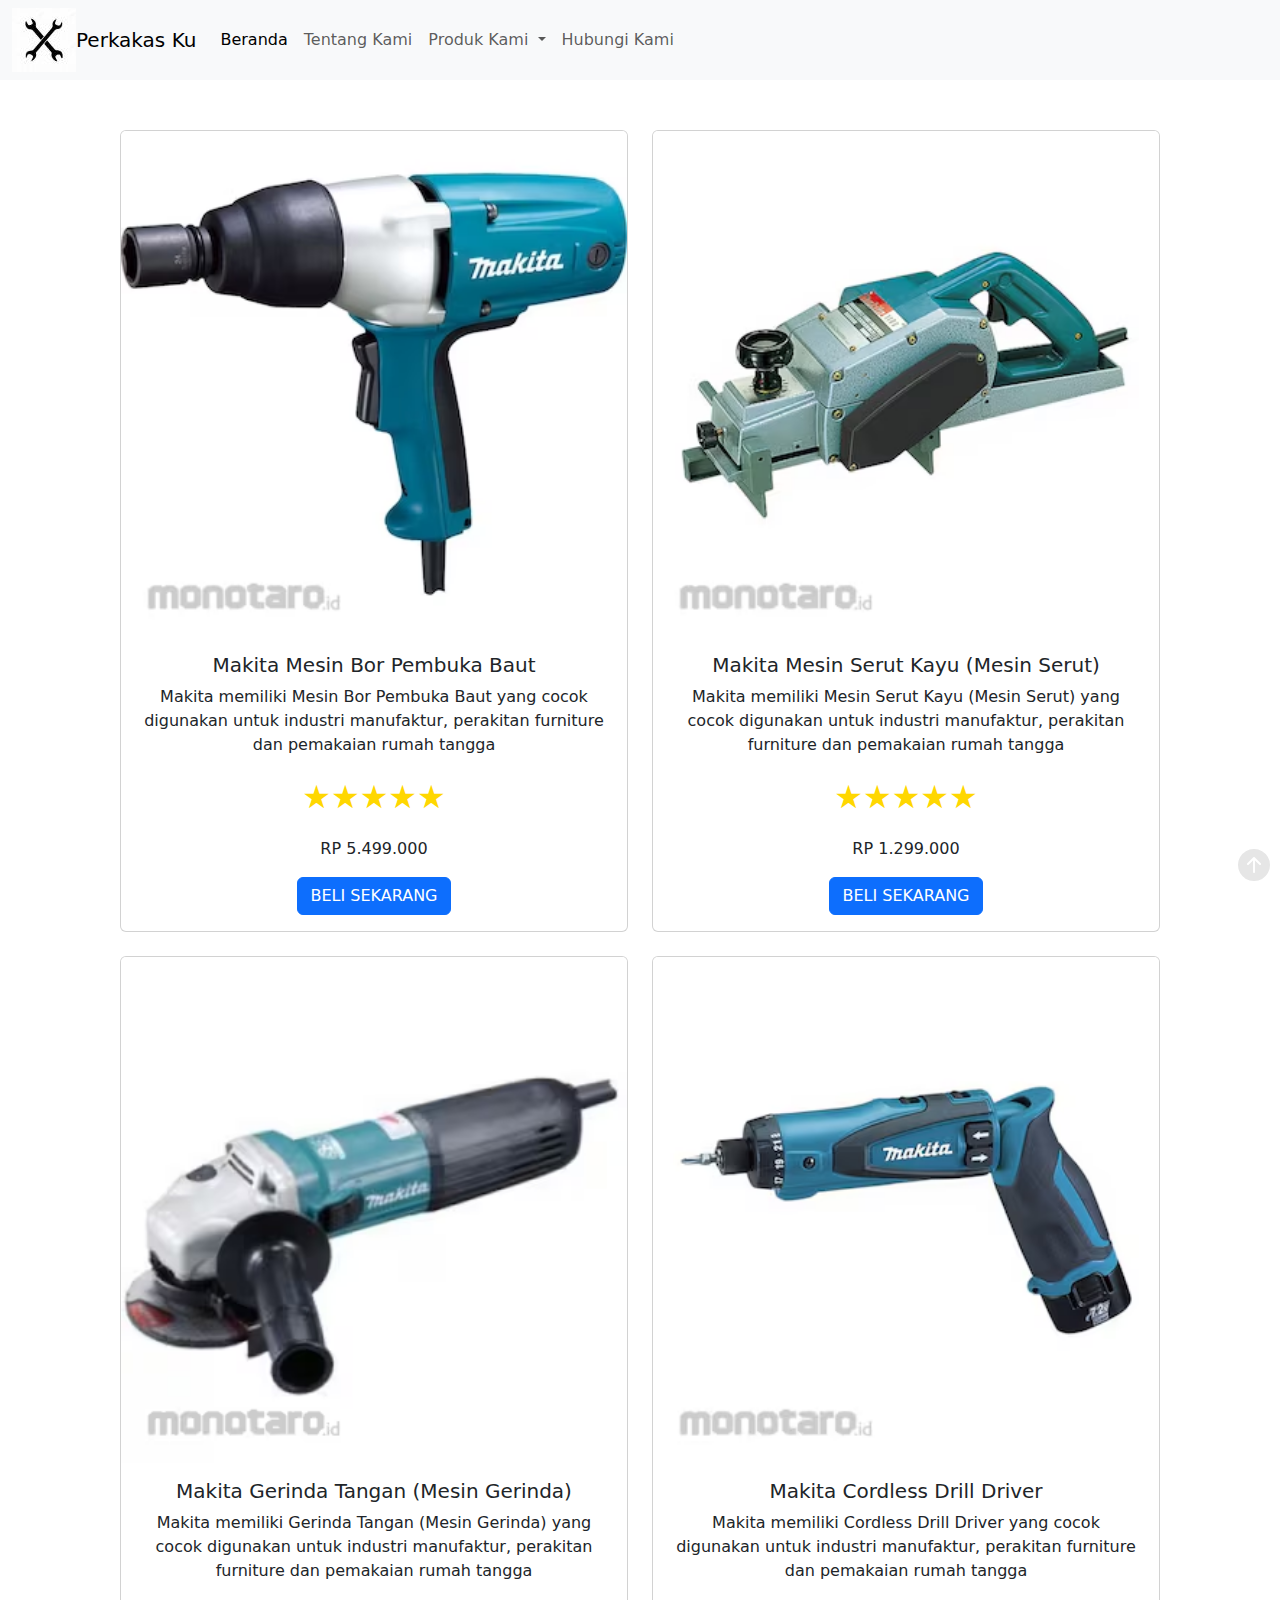
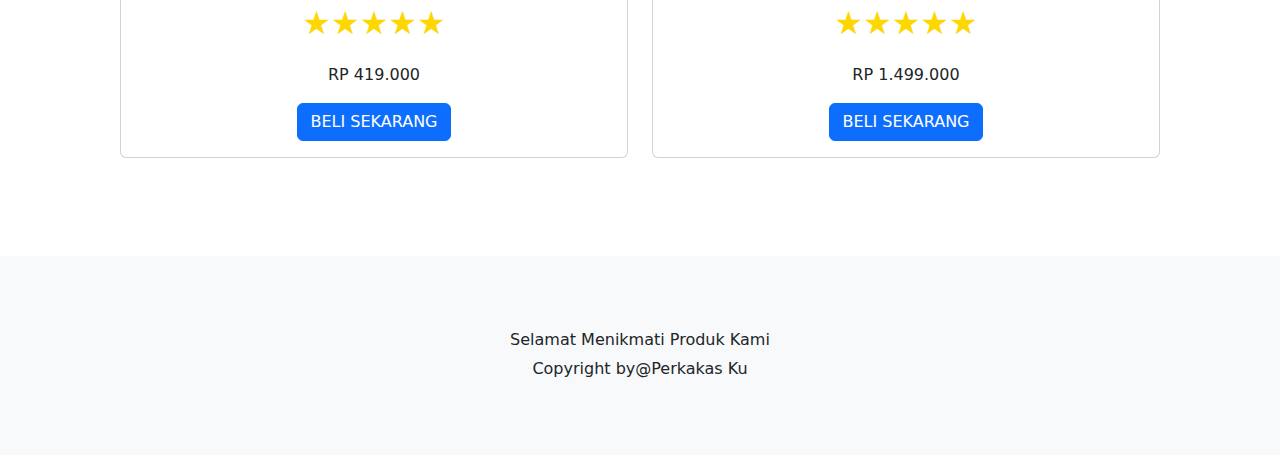
<file: p3.html>
<!DOCTYPE html>
<html lang="en">
<head>
  <meta charset="UTF-8">
  <meta name="viewport" content="width=device-width, initial-scale=1.0">
  <title>Perkakas Ku</title>
  <link rel="stylesheet" href="https://stackpath.bootstrapcdn.com/bootstrap/4.5.2/css/bootstrap.min.css">
  <link href="https://cdn.jsdelivr.net/npm/bootstrap@5.3.3/dist/css/bootstrap.min.css" rel="stylesheet" integrity="sha384-QWTKZyjpPEjISv5WaRU9OFeRpok6YctnYmDr5pNlyT2bRjXh0JMhjY6hW+ALEwIH" crossorigin="anonymous">
  <link rel="stylesheet" href="https://cdn.jsdelivr.net/npm/bootstrap-icons@1.11.3/font/bootstrap-icons.min.css">
  <link rel="stylesheet" type="text/css" href="style.css">
</head>
<div class="body">
  <nav class="navbar navbar-expand-lg bg-body-tertiary">
  <div class="container-fluid">
    <img src="logos.jpg">
    <a class="navbar-brand" href="#">Perkakas Ku</a>
    <button class="navbar-toggler" type="button" data-bs-toggle="collapse" data-bs-target="#navbarNavAltMarkup" aria-controls="navbarNavAltMarkup" aria-expanded="false" aria-label="Toggle navigation">
      <span class="navbar-toggler-icon"></span>
    </button>
    <div class="collapse navbar-collapse" id="navbarNavAltMarkup">
      <div class="navbar-nav">
        <a class="nav-link active" aria-current="page" href="index.html">Beranda</a>
        <a class="nav-link" href="hal1.html">Tentang Kami</a>
        <li class="nav-item dropdown">
       <a class="nav-link dropdown-toggle" href="hal2.html" role="button" data-bs-toggle="dropdown" aria-expanded="false">
            Produk Kami
          </a>
          <ul class="dropdown-menu">
            <li><a class="dropdown-item" href="hal2.html">Produk 1</a></li>
            <li><a class="dropdown-item" href="p2.html">Produk 2</a></li>
            <li><a class="dropdown-item" href="p3.html">Produk 3</a></li>
          </ul>
        </li>
         <a class="nav-link" href="hal3.html">Hubungi Kami</a>
      </div>
    </div>
  </div>
</nav>
</div>

<div class="container" id="pddgtg">
  <div class="row row-cols-1 row-cols-md-2 g-4">
  <div class="col">
    <div class="card">
      <img src="pdk9.jpg" class="card-img-top" alt="...">
      <div class="card-body">
        <h5 class="card-title">Makita Mesin Bor Pembuka Baut</h5>
        <p class="card-text">Makita memiliki Mesin Bor Pembuka Baut yang cocok digunakan untuk industri manufaktur, perakitan furniture dan pemakaian rumah tangga</p>
        <p class="bintang">&starf;&starf;&starf;&starf;&starf;</p>
        <p class="harga">RP 5.499.000</p>
         <a href="https://www.monotaro.id/p101578484.html" class="btn btn-primary">BELI SEKARANG</a>
      </div>
    </div>
  </div>
  <div class="col">
    <div class="card">
      <img src="pdk10.jpg" class="card-img-top" alt="...">
      <div class="card-body">
        <h5 class="card-title">Makita Mesin Serut Kayu (Mesin Serut)</h5>
        <p class="card-text">Makita memiliki Mesin Serut Kayu (Mesin Serut) yang cocok digunakan untuk industri manufaktur, perakitan furniture dan pemakaian rumah tangga</p>
        <p class="bintang">&starf;&starf;&starf;&starf;&starf;</p>
        <p class="harga">RP 1.299.000</p>
         <a href="https://www.monotaro.id/p101578675.html" class="btn btn-primary">BELI SEKARANG</a>
      </div>
    </div>
  </div>
  <div class="col">
    <div class="card">
      <img src="pdk11.jpg" class="card-img-top" alt="...">
      <div class="card-body">
        <h5 class="card-title">Makita Gerinda Tangan (Mesin Gerinda)</h5>
        <p class="card-text">Makita memiliki Gerinda Tangan (Mesin Gerinda) yang cocok digunakan untuk industri manufaktur, perakitan furniture dan pemakaian rumah tangga</p>
        <p class="bintang">&starf;&starf;&starf;&starf;&starf;</p>
        <p class="harga">RP 419.000</p>
         <a href="https://www.monotaro.id/p104977600.html" class="btn btn-primary">BELI SEKARANG</a>
      </div>
    </div>
  </div>
  <div class="col">
    <div class="card">
      <img src="pdk12.jpg" class="card-img-top" alt="...">
      <div class="card-body">
        <h5 class="card-title">Makita Cordless Drill Driver</h5>
        <p class="card-text">Makita memiliki Cordless Drill Driver yang cocok digunakan untuk industri manufaktur, perakitan furniture dan pemakaian rumah tangga</p>
        <p class="bintang">&starf;&starf;&starf;&starf;&starf;</p>
        <p class="harga">RP 1.499.000</p>
         <a href="https://www.monotaro.id/p101578255.html" class="btn btn-primary">BELI SEKARANG</a>
      </div>
    </div>
  </div>
</div>
</div>

  <footer class="bg-light py-4 mt-5">
    <div class="container">
      <h6 class="text-center">Selamat Menikmati Produk Kami</h6>
      <p class="text-center mb-0">Copyright by@Perkakas Ku</p>
    </div>
  </footer>

<div id="bt-up">
       <a href="#pddgtg"><i class="bi bi-arrow-up-circle-fill"></i></a>   
  </div>
<script src="https://code.jquery.com/jquery-3.5.1.slim.min.js"></script>
  <script src="https://cdn.jsdelivr.net/npm/popper.js@1.16.1/dist/umd/popper.min.js"></script>
  <script src="https://stackpath.bootstrapcdn.com/bootstrap/4.5.2/js/bootstrap.min.js"></script>
  <script src="https://cdn.jsdelivr.net/npm/bootstrap@5.3.3/dist/js/bootstrap.bundle.min.js" integrity="sha384-YvpcrYf0tY3lHB60NNkmXc5s9fDVZLESaAA55NDzOxhy9GkcIdslK1eN7N6jIeHz" crossorigin="anonymous"></script>
</body>
</html>
</file>
<file: style.css>
#bt-up{
  position: fixed;
  x-index: 99;
  right: 10px;
  bottom: 10px;
}
#bt-up a{
  font-size: 2rem;
  text-decoration: none;
  color: grey;
  opacity: 0.2;
}
#bt-up a:hover{
  opacity: 1;
}
.bintang {
  color: gold;
  font-size: 2rem;
}
.carousel-item img{
  width: 200px;
  height: 200px;
}
.carousel-item {
  text-align: center;  
}
.container {
  text-align: center;
  padding: 50px;
}
.container img{
  width: 100%;
  height: 80%;
}
#peta{
  position: relative;
  padding-bottom: 50%;
  background: blueviolet;
}
#peta iframe{
  height: 100%;
  width: 100%;
  left: 0;
  top: 0;
  position:absolute;
}
#tabkontak .icon {
  text-align: center;
  padding: 5px;
}
#tabkontak .content {
  text-align: left;
}
</file>
